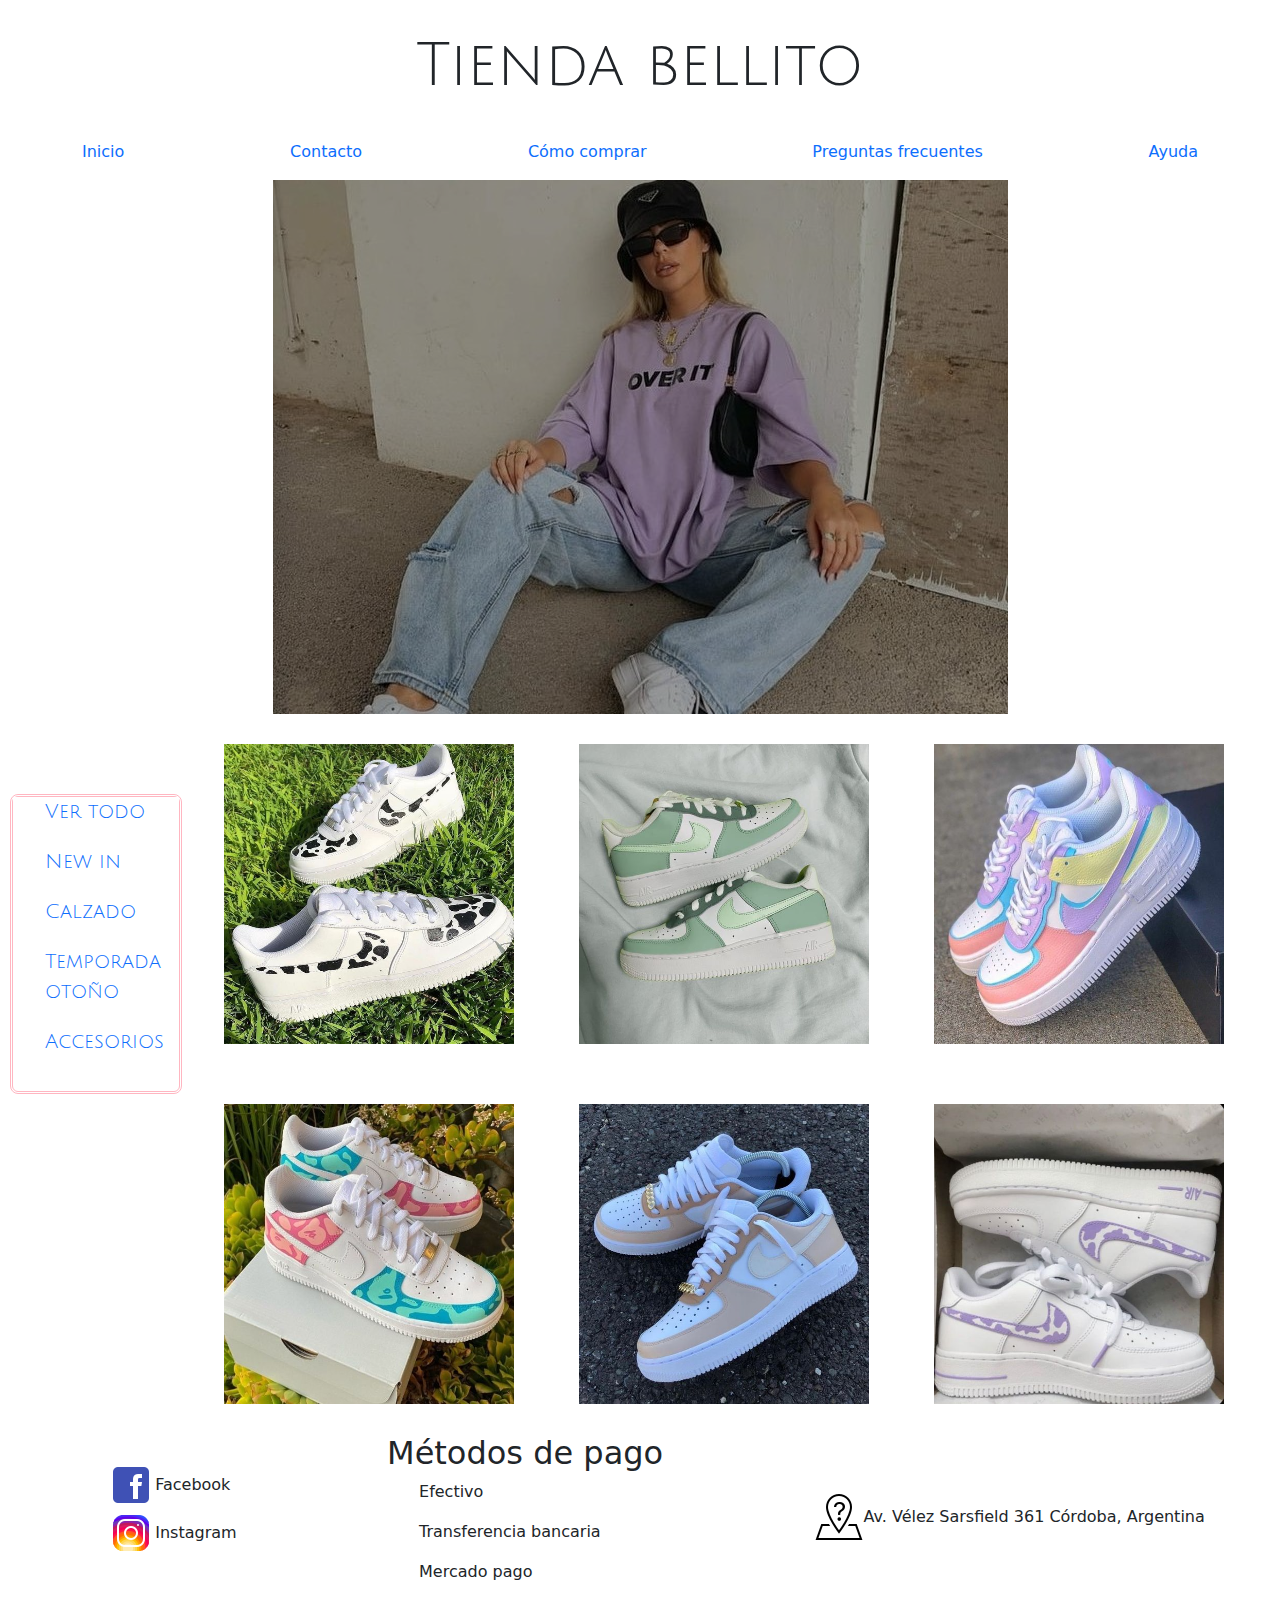
<file: index.html>
<!DOCTYPE html>
    <html lang="en">
    <head>
        <meta charset="UTF-8">
        <meta http-equiv="X-UA-Compatible" content="IE=edge">
        <meta name="viewport" content="width=device-width, initial-scale=1.0">
        <meta name = "description" content="local de ropa calzado y accesorios en el centro de córdoba">
        <meta name="keywords" content="ropa, calzado,accesorios,ofertas,moda">
        <title>Inicio</title>
        <!-- BOOTSTRAP-->
        <link rel="stylesheet" href="https://cdn.jsdelivr.net/npm/bootstrap@5.2.3/dist/css/bootstrap.min.css">
        <!-- CSS -->
        <link rel="stylesheet" href="./css/style.css">
        <link rel="shortcut icon" href="assets/icons/icons8-internet-48.png" type="image/x-icon">
        <link rel="preconnect" href="https://fonts.googleapis.com">
        <link rel="preconnect" href="https://fonts.gstatic.com" crossorigin>
        <link href="https://fonts.googleapis.com/css2?family=Julius+Sans+One&display=swap" rel="stylesheet">
    </head>
        <body>
            <header>
                <h1>Tienda bellito</h1>
                <nav>
                    <ul class="opciones container">
                        <li><a href="#">Inicio</a></li> 
                        <li><a href="./pages/contacto.html">Contacto</a></li> 
                        <li><a href="./pages/como-comprar.html">Cómo comprar</a></li>
                        <li><a href="./pages/preguntas-frecuentes.html">Preguntas frecuentes</a></li>
                        <li><a href="./pages/ayuda.html">Ayuda</a></li>
                    </ul>
                </nav>
             
            </header>
            <main>
                <section>
                    <div id="carouselExampleSlidesOnly" class="carousel slide" data-bs-ride="carousel" data-bs-interval="3000">
                        <div class="carousel-inner d-item">
                          <div class="carousel-item active">
                            <img src="assets/image/original2.jpg" class="d-img " alt="slide1">
                          </div>
                          <div class="carousel-item">
                            <img src="assets/image/imag3.jpg" class=" d-img " alt="slide2">
                          </div>
                          <div class="carousel-item">
                            <img src="assets/image/7647a44d53605addd05a729a4d0b6c0d.jpg"class="d-img " alt="slide3">
                          </div>
                        </div>
                      </div>
                    </div>
                </section>

                <section class="cajas2">
                    <div class="categoriasli">
                        <ul>
                            <li class="cat1"><a href="#">Ver todo</a></li>
                            <li class="cat2"><a href="#">New in</a></li>
                            <li class="cat3"><a href="#">Calzado</a></li>
                            <li class="cat4"><a href="#">Temporada otoño</a></li>
                            <li class="cat5"><a href="#">Accesorios</a></li>
                        </ul>
                    </div>
                
                    <div class="seccion-img container"> 
                        <img  src="assets/image/zapatillas-1.jpg" class="imagen2" alt="nike32">
                        <img  src="assets/image/zapatillas-2.jpg" class="imagen2" alt="nike85">
                        <img  src="assets/image/zapatillas-3.jpg" class="imagen2" alt=nike12">
                        <img  src="assets/image/zapatillas-4.jpg" class="imagen2" alt=nike43">
                        <img  src="assets/image/zapatillas-5.jpg" class="imagen2" alt=nike00">
                        <img  src="assets/image/zapatillas-6.jpg" class="imagen2" alt=nike7">
                    </div>
                 </section>

            </main>
            <footer>
                <ul>
                   <li><img src="assets/icons/icons8-facebook-48.png"facebook">Facebook</li>
                   <li><img src="assets/icons/icons8-instagram-48.png"instagram">Instagram</li>
                </ul>
                <div>
                    <h2>Métodos de pago</h2>
                    <ul>Efectivo</ul>
                    <ul>Transferencia bancaria</ul>
                    <ul>Mercado pago</ul>
                        
                </div>
                <div>
                    <li><img src="assets/icons/icons8-where-50.png" alt="direccion">Av. Vélez Sarsfield 361 Córdoba, Argentina</li>
                </div>
        
            </footer>
            <script src="https://cdn.jsdelivr.net/npm/bootstrap@5.2.3/dist/js/bootstrap.bundle.min.js"></script>
    
        </body>
    </html>
</file>
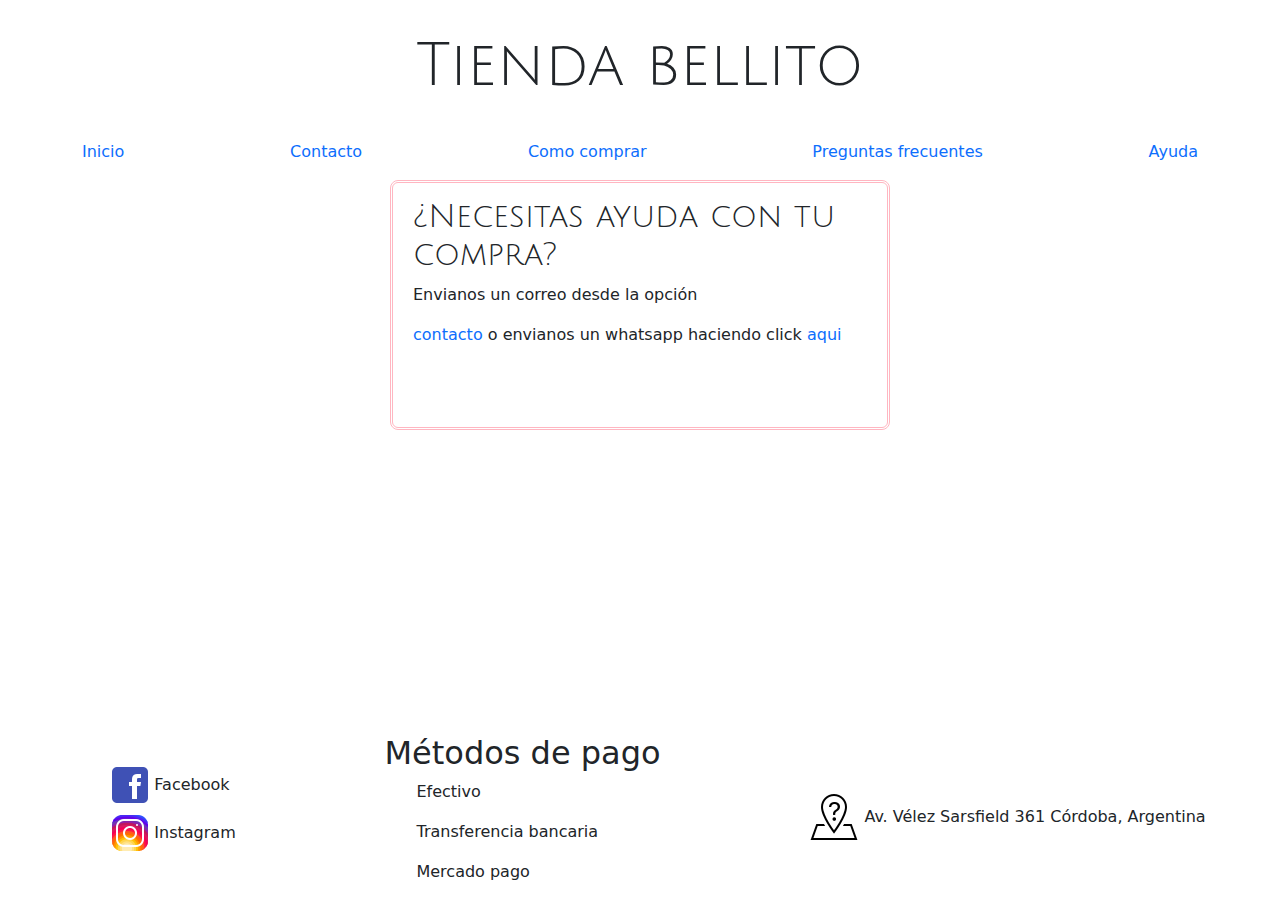
<file: pages/ayuda.html>
<!DOCTYPE html>
<html lang="en">
<head>
    <meta charset="UTF-8">
    <meta http-equiv="X-UA-Compatible" content="IE=edge">
    <meta name="viewport" content="width=device-width, initial-scale=1.0">
    <meta name = "description" content="obtener ayuda con mi compra online">
    <meta name="keywords" content="ayuda, whatsapp, necesito ayuda con mi compra">
    <!-- BOOTSTRAP-->
    <link rel="stylesheet" href="https://cdn.jsdelivr.net/npm/bootstrap@5.2.3/dist/css/bootstrap.min.css">
    <link rel="stylesheet" href="https://cdnjs.cloudflare.com/ajax/libs/animate.css/4.1.1/animate.min.css"/>
    <link rel="stylesheet" href="../css/style.css">
    <link rel="preconnect" href="https://fonts.googleapis.com">
    <link rel="preconnect" href="https://fonts.gstatic.com" crossorigin>
    <link href="https://fonts.googleapis.com/css2?family=Julius+Sans+One&display=swap" rel="stylesheet">
    <title>Ayuda</title>
</head>
    <body>
        <header>
            <h1>Tienda bellito</h1>
            <nav>
                <ul class="opciones container">
                    <li><a href="../index.html">Inicio</a></li> 
                    <li><a href="./contacto.html">Contacto</a></li> 
                    <li><a href="./como-comprar.html">Como comprar</a></li>
                    <li><a href="./preguntas-frecuentes.html">Preguntas frecuentes</a></li>
                    <li><a href="#">Ayuda</a></li>
                </ul>
            </nav>
        </header>
        <main>
            <article class="ayuda-compra">
                <h2 class="animate__animated animate__shakeX"> ¿Necesitas ayuda con tu compra?</h2> 
                <p> Envianos un correo desde la opción</p> <a href="./contacto.html"> contacto</a> o envianos un whatsapp haciendo click <a href="#">aqui</a>
            </article>
        </main>

        <footer>
            <ul>
                <li><img src="../assets/icons/icons8-facebook-48.png" alt="facebook">Facebook</li>
                <li><img src="../assets/icons/icons8-instagram-48.png" alt="instagram">Instagram</li>
            </ul>
            <div>
                <h2>Métodos de pago</h2>
                <ul>Efectivo</ul>
                <ul>Transferencia bancaria</ul>
                <ul>Mercado pago</ul>
                
            </div>
        <div>
            <li><img src="../assets/icons/icons8-where-50.png" alt="Dirección"> Av. Vélez Sarsfield 361 Córdoba, Argentina</li>
        </div>
            

        </footer>
        <script src="https://cdn.jsdelivr.net/npm/bootstrap@5.2.3/dist/js/bootstrap.bundle.min.js"></script>
    </body>
</html>
</file>
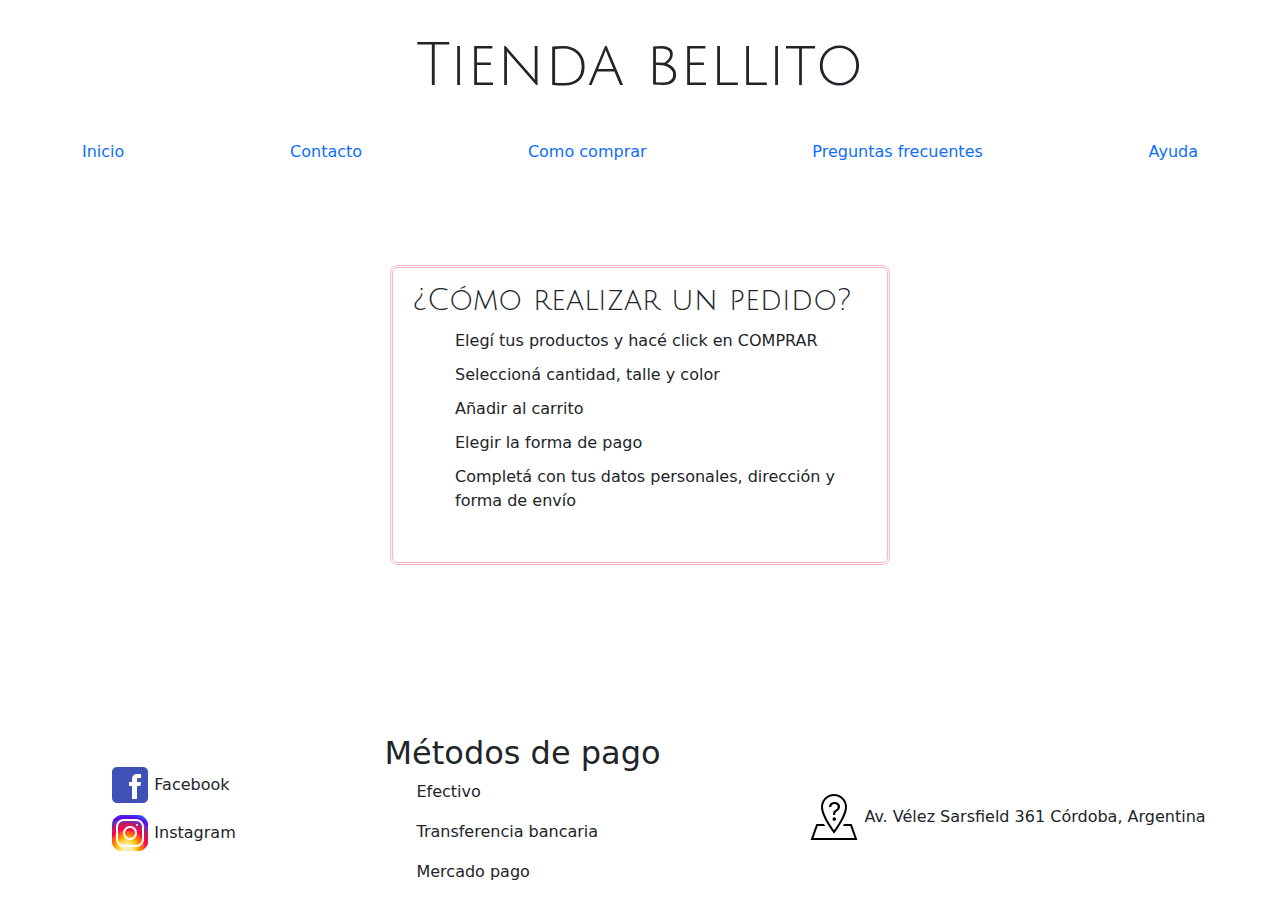
<file: pages/como-comprar.html>
<!DOCTYPE html>
    <html lang="en">
    <head>
        <meta charset="UTF-8">
        <meta http-equiv="X-UA-Compatible" content="IE=edge">
        <meta name="viewport" content="width=device-width, initial-scale=1.0">
        <meta name = "description" content="paso a paso para realizar la compra">
        <meta name="keywords" content="finalizar compra, como compro">
        <!-- BOOTSTRAP-->
     <link rel="stylesheet" href="https://cdn.jsdelivr.net/npm/bootstrap@5.2.3/dist/css/bootstrap.min.css">
     <link rel="stylesheet" href="https://cdnjs.cloudflare.com/ajax/libs/animate.css/4.1.1/animate.min.css"/>
        <link rel="stylesheet" href="../css/style.css">
        <link rel="preconnect" href="https://fonts.googleapis.com">
        <link rel="preconnect" href="https://fonts.gstatic.com" crossorigin>
        <link href="https://fonts.googleapis.com/css2?family=Julius+Sans+One&display=swap" rel="stylesheet">
        <title>Como comprar</title>
    </head>
    <body>
        <header>
            <h1>Tienda bellito</h1>
            <nav>
                <ul class="opciones container">
                    <li><a href="../index.html">Inicio</a></li> 
                    <li><a href="./contacto.html">Contacto</a></li> 
                    <li><a href="#">Como comprar</a></li>
                    <li><a href="./preguntas-frecuentes.html">Preguntas frecuentes</a></li>
                    <li><a href="./ayuda.html">Ayuda</a></li>
                </ul>
            </nav>
        </header>
    </main>
        <article class="modo-de-compra">
            <h2 class="animate__animated animate__jello">¿Cómo realizar un pedido?</h2>
            <ul>
                <li class="animate__animated animate__flipInY" >Elegí tus productos y hacé click en COMPRAR</li>
                <li class="animate__animated animate__flipInY" >Seleccioná cantidad, talle y color</li>
                <li class="animate__animated animate__flipInY" >Añadir al carrito</li>
                <li class="animate__animated animate__flipInY" >Elegir la forma de pago</li>
                <li class="animate__animated animate__flipInY" >Completá con tus datos personales, dirección y forma de envío</li>
            </ul>
        </article>
    </main>
        <footer>
            <ul>
                <li><img src="../assets/icons/icons8-facebook-48.png" alt="facebook">Facebook</li>
                <li><img src="../assets/icons/icons8-instagram-48.png" alt="instagram">Instagram</li>
            </ul>
            <div>
                <h2>Métodos de pago</h2>
                <ul>Efectivo</ul>
                <ul>Transferencia bancaria</ul>
                <ul>Mercado pago</ul>
                
            </div>
        <div>
            <li><img src="../assets/icons/icons8-where-50.png" alt="Dirección"> Av. Vélez Sarsfield 361 Córdoba, Argentina</li>
        </div>
            

        </footer>
        <script src="https://cdn.jsdelivr.net/npm/bootstrap@5.2.3/dist/js/bootstrap.bundle.min.js"></script>
    </body>
</html>
</file>
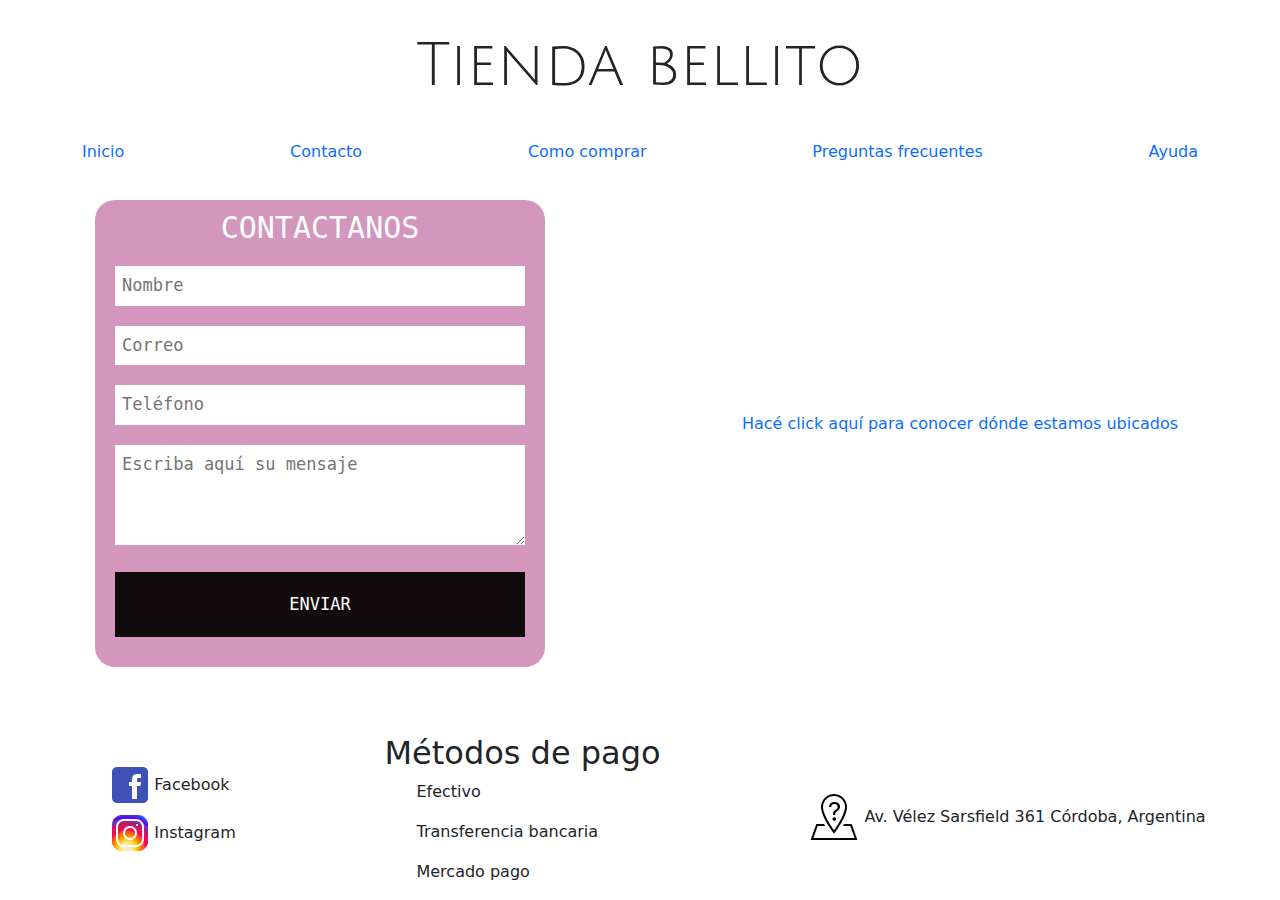
<file: pages/contacto.html>
<!DOCTYPE html>
<html lang="en">
<head>
    <meta charset="UTF-8">
    <meta http-equiv="X-UA-Compatible" content="IE=edge">
    <meta name="viewport" content="width=device-width, initial-scale=1.0">
    <meta name = "description" content="medios para comunicarte con la tienda online">
    <meta name="keywords" content="enviar mensaje, correo electrónico, ponerme en contacto">
    <!-- BOOTSTRAP-->
    <link rel="stylesheet" href="https://cdn.jsdelivr.net/npm/bootstrap@5.2.3/dist/css/bootstrap.min.css">
    <link rel="stylesheet" href="../css/style.css">
    <link rel="preconnect" href="https://fonts.googleapis.com">
    <link rel="preconnect" href="https://fonts.gstatic.com" crossorigin>
    <link href="https://fonts.googleapis.com/css2?family=Julius+Sans+One&display=swap" rel="stylesheet">
    <title>Contacto</title>
</head>
    <body>
        <header>
            <h1>Tienda bellito</h1>
            <nav>
                <ul class="opciones container">
                    <li><a href="../index.html">Inicio</a></li> 
                    <li><a href="#">Contacto</a></li> 
                    <li><a href="./como-comprar.html">Como comprar</a></li>
                    <li><a href="./preguntas-frecuentes.html">Preguntas frecuentes</a></li>
                    <li><a href="./ayuda.html">Ayuda</a></li>
                </ul>
            </nav>
        </header>
        <main class="contenedorcontacto">
            <form action="">
                <h2 class="titulocontact">CONTACTANOS</h2>
                <input type="text" name="Nombre" placeholder="Nombre">
                <input type="text" name="Email" placeholder="Correo">
                <input type="text" name="Telefono" placeholder="Teléfono">
                <textarea name="mensaje"placeholder="Escriba aquí su mensaje"></textarea>
                <input type="button" value="ENVIAR" id="boton">
            </form>
                <div class= "ubicacionlink">
                <a href="https://www.google.com/maps/place/Patio+Olmos+Shopping/@-31.4198807,-64.2047224,15z/data=!4m10!1m2!2m1!1spatio+olmos!3m6!1s0x9432a32dcf5d747f:0x40373220b29140ac!8m2!3d-31.4198807!4d-64.1882429!15sCgtwYXRpbyBvbG1vc1oNIgtwYXRpbyBvbG1vc5IBD3Nob3BwaW5nX2NlbnRlcuABAA!16s%2Fm%2F07k86k5?entry=ttu" target="_blank"> Hacé click aquí para conocer dónde estamos ubicados</a>
                </div>
        </main>
        <footer>
            <ul>
                <li><img src="../assets/icons/icons8-facebook-48.png" alt="facebook">Facebook</li>
                <li><img src="../assets/icons/icons8-instagram-48.png" alt="instagram">Instagram</li>
            </ul>
            <div>
                <h2>Métodos de pago</h2>
                <ul>Efectivo</ul>
                <ul>Transferencia bancaria</ul>
                <ul>Mercado pago</ul>
                
            </div>
         <div>
            <li><img src="../assets/icons/icons8-where-50.png" alt="Dirección"> Av. Vélez Sarsfield 361 Córdoba, Argentina</li>
         </div>
            

        </footer>
        <script src="https://cdn.jsdelivr.net/npm/bootstrap@5.2.3/dist/js/bootstrap.bundle.min.js"></script>
    </body>
</html>
</file>
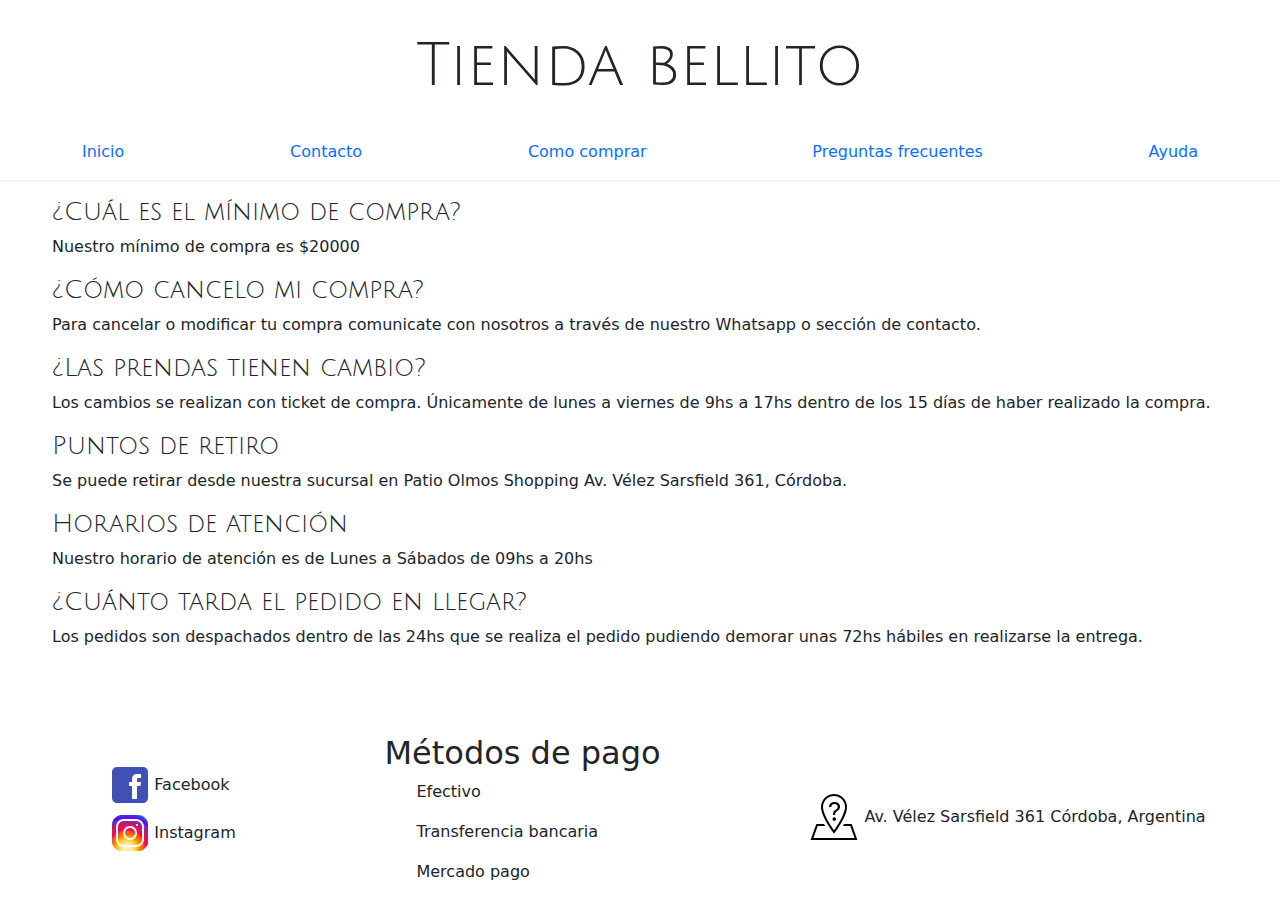
<file: pages/preguntas-frecuentes.html>
<!DOCTYPE html>
<html lang="en">
    <head>
        <meta charset="UTF-8">
        <meta http-equiv="X-UA-Compatible" content="IE=edge">
        <meta name="viewport" content="width=device-width, initial-scale=1.0">
        <meta name = "description" content="despejamos dudas a las preguntas más realizadas con respecto a la modalidad de compra">
        <meta name="keywords" content="limite de compra, envios, retiro, cancelar compra, devolución">
        <!-- BOOTSTRAP-->
        <link rel="stylesheet" href="https://cdn.jsdelivr.net/npm/bootstrap@5.2.3/dist/css/bootstrap.min.css">
        <link rel="stylesheet" href="https://cdnjs.cloudflare.com/ajax/libs/animate.css/4.1.1/animate.min.css"/>
        <link rel="stylesheet" href="../css/style.css">
        <link rel="preconnect" href="https://fonts.googleapis.com">
        <link rel="preconnect" href="https://fonts.gstatic.com" crossorigin>
        <link href="https://fonts.googleapis.com/css2?family=Julius+Sans+One&display=swap" rel="stylesheet">
        <title>Preguntas frecuentes</title>
    </head>
        <body>
            <header>
                <h1>Tienda bellito</h1>
                <nav>
                    <ul class="opciones container">
                        <li><a href="../index.html">Inicio</a></li> 
                        <li><a href="./contacto.html">Contacto</a></li> 
                        <li><a href="./como-comprar.html">Como comprar</a></li>
                        <li><a href="#">Preguntas frecuentes</a></li>
                        <li><a href="./ayuda.html">Ayuda</a></li>
                    </ul>
                </nav>
            </header>
            <main>
            <article class="pregfrec">
                <ul>
                    <li class="animate__animated animate__fadeInUp"><h2>¿Cuál es el mínimo de compra?</h2></li>
                    <p class="animate__animated animate__lightSpeedInRight"> Nuestro mínimo de compra es  $20000</p>
                    <li class="animate__animated animate__fadeInUp"><h2>¿Cómo cancelo mi compra?</h2></li>
                    <p class="animate__animated animate__lightSpeedInRight">Para cancelar o modificar tu compra comunicate con nosotros a través de nuestro Whatsapp o sección de contacto.</p>
                    <li class="animate__animated animate__fadeInUp"><h2>¿Las prendas tienen cambio?</h2></li>
                    <p class="animate__animated animate__lightSpeedInRight"> Los cambios se realizan con ticket de compra. Únicamente de lunes a viernes de 9hs a 17hs dentro de los 15 días de haber realizado la compra. </p>
                    <li class="animate__animated animate__fadeInUp"><h2>Puntos de retiro</h2></li>
                    <p class="animate__animated animate__lightSpeedInRight"> Se puede retirar desde nuestra sucursal en Patio Olmos Shopping Av. Vélez Sarsfield 361, Córdoba.</p>
                    <li class="animate__animated animate__fadeInUp"><h2>Horarios de atención</h2></li>
                    <p class="animate__animated animate__lightSpeedInRight">Nuestro horario de atención es de Lunes a Sábados de 09hs a 20hs</p>
                    <li class="animate__animated animate__fadeInUp"><h2>¿Cuánto tarda el pedido en llegar?</h2></li>
                    <p class="animate__animated animate__lightSpeedInRight">Los pedidos son despachados dentro de las 24hs que se realiza el pedido pudiendo demorar unas 72hs hábiles en realizarse la entrega.  </p>
                </ul>
            </article>
        </main>
    
            <footer>
                <ul>
                    <li><img src="../assets/icons/icons8-facebook-48.png" alt="facebook">Facebook</li>
                    <li><img src="../assets/icons/icons8-instagram-48.png" alt="instagram">Instagram</li>
                </ul>
                <div>
                    <h2>Métodos de pago</h2>
                    <ul>Efectivo</ul>
                    <ul>Transferencia bancaria</ul>
                    <ul>Mercado pago</ul>
                    
                </div>
            <div>
                <li><img src="../assets/icons/icons8-where-50.png" alt="direccion"> Av. Vélez Sarsfield 361 Córdoba, Argentina</li>
            </div>
                
    
            </footer>
            <script src="https://cdn.jsdelivr.net/npm/bootstrap@5.2.3/dist/js/bootstrap.bundle.min.js"></script> 
        </body>
    </html>
</file>
<file: css/style.css>
* {
  margin: 0;
  padding: 0;
  box-sizing: border-box;
  list-style: none;
  background: white;
}

header h1 {
  background: white;
  padding: 30px;
  display: flex;
  flex-direction: row;
  justify-content: center;
  font-size: 60px;
  font-family: "Julius Sans One", sans-serif;
}

header nav ul li {
  display: inline-block;
  align-items: center;
  flex-direction: row;
}

.opciones {
  display: flex;
  justify-content: space-between;
}

@media (max-width: 1024px) {
  .opciones {
    justify-content: center;
    align-items: center;
    flex-direction: column;
  }
}
a:hover {
  background-color: rgb(235, 130, 165);
  border-radius: 3px;
}

body {
  display: flex;
  flex-direction: column;
  min-height: 100%;
}

/*Categorias */
.categoriasli {
  width: 200px;
  height: 300px;
  border-radius: 8px;
  border-style: double;
  border-color: lightpink;
  margin-left: 10px;
  margin-top: 80px;
  font-size: 20px;
  font-family: "Julius Sans One", sans-serif;
}
.categoriasli li {
  text-align: left;
}

@media (max-width: 1024px) {
  .categoriasli {
    margin-left: 10%;
    flex-direction: column;
  }
}
a:hover {
  background-color: rgba(247, 179, 201, 0.4);
  margin-top: 80px;
}

.cat2 {
  margin-top: 20px;
}

.cat3 {
  margin-top: 20px;
}

.cat4 {
  margin-top: 20px;
}

.cat5 {
  margin-top: 20px;
}

section {
  display: flex;
  justify-content: space-around;
}
section .seccion-img img {
  display: inline-block;
  width: 290px;
  height: 300px;
  margin: 30px;
}
section .cajas2 {
  display: grid;
  grid-template-columns: auto auto auto auto;
}

@media (max-width: 1024px) {
  .cajas2 {
    grid-template-columns: 1fr;
    margin: 0%;
  }
}
/*imagenes*/
.imagen2 {
  transition: 0.7s;
}

.imagen2:hover {
  transform: scale(0.9, 0.9);
  transition: 0.7s;
}

.contenedorcontacto {
  display: grid;
  grid-template-columns: 1fr 1fr;
}

form {
  width: 450px;
  margin: auto;
  background-color: rgba(155, 17, 102, 0.438);
  padding: 10px 20px;
  box-sizing: border-box;
  margin-top: 20px;
  border-radius: 20px;
  font-family: monospace;
}

.titulocontact {
  background-color: rgba(155, 17, 102, 0);
  color: #fff;
  text-align: center;
  margin: 0;
  font-size: 30px;
  margin-bottom: 20px;
  font-family: monospace;
}

input, textarea {
  width: 100%;
  margin-bottom: 20px;
  padding: 7px;
  box-sizing: border-box;
  font-size: 17px;
  border: none;
}

textarea {
  min-height: 100px;
  max-height: 200px;
  max-width: 100%;
}

#boton {
  background: rgba(2, 0, 0, 0.9254901961);
  color: #fff;
  padding: 20px;
}

@media (max-width: 500px) {
  form {
    width: 100%;
  }
}
/*LINK DE UBICACION */
.ubicacionlink {
  margin: auto;
  text-align: center;
}

.ubicacionlink:hover {
  transform: scale(1, 2);
  transition: 0.7s;
}

footer {
  margin-top: auto;
  display: flex;
  justify-content: space-around;
  align-items: center;
  background: white;
  position: relative;
}
footer footer ul li {
  display: inline-block;
  background: white;
}
footer footer ul li footer ul li img {
  width: 30px;
  height: 30px;
  background: white;
}
footer footer ul li footer div li img {
  width: 30px;
  height: 30px;
  background: white;
}
footer footer div ul {
  font-size: 15px;
}
footer footer div h2 {
  font-size: 18px;
}

.d-item {
  align-items: center;
}

.d-img {
  max-width: 100%;
  filter: brightness(0.6);
}

.pregfrec {
  padding: 15px 20px;
  border-top: solid 2px whitesmoke;
}
.pregfrec ul h2 {
  font-size: 25px;
  font-family: "Julius Sans One", sans-serif;
}

.modo-de-compra {
  width: 500px;
  height: 300px;
  border-radius: 8px;
  border-style: double;
  border-color: lightpink;
  margin: auto;
  padding: 15px 20px;
}
.modo-de-compra h2 {
  font-size: 30px;
  font-family: "Julius Sans One", sans-serif;
}
.modo-de-compra ul li {
  margin: 10px;
}

.ayuda-compra {
  width: 500px;
  height: 250px;
  border-radius: 8px;
  border-style: double;
  border-color: lightpink;
  margin: auto;
  padding: 15px 20px;
}
.ayuda-compra h2 {
  font-family: "Julius Sans One", sans-serif;
}

a:link {
  text-decoration: none;
  transition: 0.4s;
}

html {
  height: 100%;
}

/*# sourceMappingURL=style.css.map */
</file>
